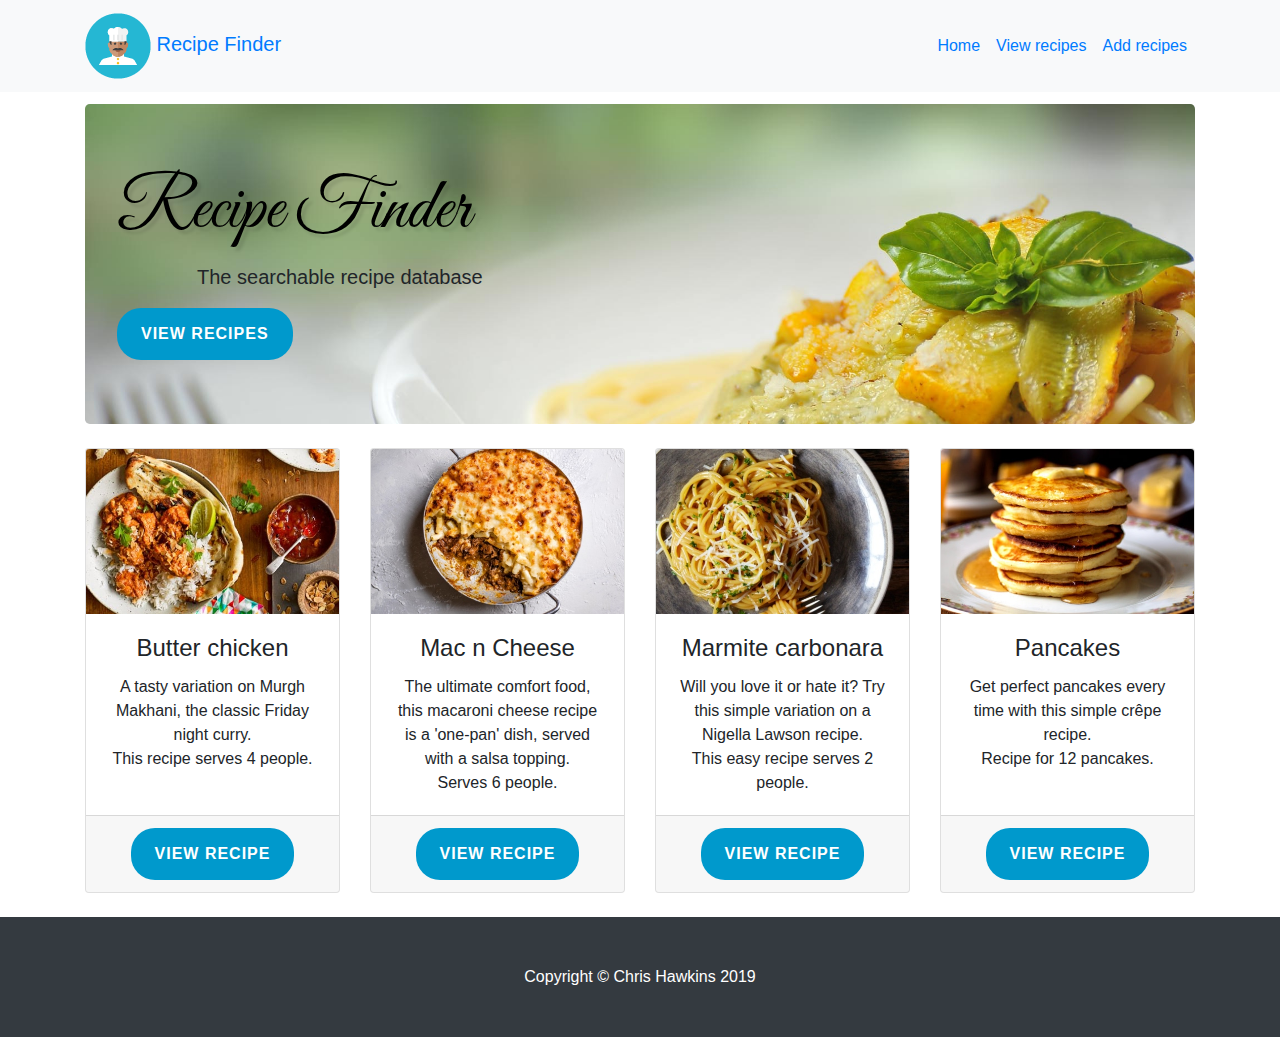
<file: target/classes/public/index.html>
<!DOCTYPE html>
<html lang="en">

<head>

    <meta charset="utf-8">
    <meta name="viewport" content="width=device-width, initial-scale=1, shrink-to-fit=no">
    <meta name="description" content="Recipe database">
    <meta name="author" content="Chris Hawkins">
    <link rel="shortcut icon" href="img/favicon.ico" type="image/x-icon">
    <title>Recipe finder - simple recipe database</title>
    <link href="vendor/bootstrap/css/bootstrap.min.css" rel="stylesheet">
    <link href='http://fonts.googleapis.com/css?family=Great+Vibes' rel='stylesheet' type='text/css'>
    <link href="css/additional.css" rel="stylesheet">

</head>

<body>

    <!-- Navigation --> navbar-dropdown 
    <nav class="navbar navbar-expand-lg navbar-dropdown bg-light fixed-top">
        <div class="container">
            <a class="navbar-brand" href="index.html"><img src="img/chef-hat.png" alt="Icon of a chefs hat" /> Recipe Finder</a>
            <button class="navbar-toggler" type="button" data-toggle="collapse" data-target="#navbarResponsive" aria-controls="navbarResponsive" aria-expanded="false" aria-label="Toggle navigation">
                <span class="navbar-toggler-icon"></span>
            </button>
            <div class="collapse navbar-collapse" id="navbarResponsive">
                <ul class="navbar-nav ml-auto">
                    <li class="nav-item active">
                        <a class="nav-link" href="index.html">Home
                            <span class="sr-only">(current)</span>
                        </a>
                    </li>
                    <li class="nav-item">
                        <a class="nav-link" href="search.html">View recipes</a>
                    </li>
                    <li class="nav-item">
                        <a class="nav-link" href="add_recipe.html">Add recipes</a>
                    </li>
                </ul>
            </div>
        </div>
    </nav>

    <!-- Page Content -->
    <div class="container">

        <!-- Jumbotron Header -->
        <header class="jumbotron my-4">
                       <h1 class="display-3">Recipe Finder</h1>
            <p class="lead" style="text-indent: 80px;">The searchable recipe database</p>
            <a href="search.html" class="btn btn-primary btn round">View recipes</a>
        </header>

        <!-- Page Features -->
        <div class="row text-center">

            <div class="col-lg-3 col-md-6 mb-4">
                <div class="card h-100">
                    <img class="card-img-top" src="img/butter-chicken.jpg" alt="Butter chicken">
                    <div class="card-body">
                        <h4 class="card-title">Butter chicken</h4>
                        <p class="card-text">A tasty variation on Murgh Makhani, the classic Friday night curry.<br>
                            This recipe serves 4 people.</p>
                    </div>
                    <div class="card-footer">
                        <a href="recipes/butterchicken.html" class="btn btn-primary round">view recipe</a>
                    </div>
                </div>
            </div>

            <div class="col-lg-3 col-md-6 mb-4">
                <div class="card h-100">
                    <img class="card-img-top" src="img/mac-n-cheese.jpg" alt="Mac n Cheese">
                    <div class="card-body">
                        <h4 class="card-title">Mac n Cheese</h4>
                        <p class="card-text">The ultimate comfort food, this macaroni cheese recipe is a 'one-pan' dish, served with a salsa topping.<br>
                            Serves 6 people.</p>
                    </div>
                    <div class="card-footer">
                        <a href="recipes/macncheese.html" class="btn btn-primary round">view recipe</a>
                    </div>
                </div>
            </div>

            <div class="col-lg-3 col-md-6 mb-4">
                <div class="card h-100">
                    <img class="card-img-top" src="img/marmite-carbonara.jpg" alt="Marmite carbonara">
                    <div class="card-body">
                        <h4 class="card-title">Marmite carbonara</h4>
                        <p class="card-text">Will you love it or hate it? Try this simple variation on a Nigella Lawson recipe.<br>
                            This easy recipe serves 2 people.</p>
                    </div>
                    <div class="card-footer">
                        <a href="recipes/marmitecarbonara.html" class="btn btn-primary round">view recipe</a>
                    </div>
                </div>
            </div>

            <div class="col-lg-3 col-md-6 mb-4">
                <div class="card h-100">
                    <img class="card-img-top" src="img/Pancakes.jpg" alt="Pancakes">
                    <div class="card-body">
                        <h4 class="card-title">Pancakes</h4>
                        <p class="card-text">Get perfect pancakes every time with this simple crêpe recipe.<br>
                            Recipe for 12 pancakes.</p>
                    </div>
                    <div class="card-footer">
                        <a href="recipes/pancakes.html" class="btn btn-primary round">view recipe</a>
                    </div>
                </div>
            </div>

        </div>
        <!-- /.row -->

    </div>
    <!-- /.container -->

    <!-- Footer -->
    <footer class="py-5 bg-dark">
        <div class="container">
            <p class="m-0 text-center text-white">Copyright &copy; Chris Hawkins 2019</p>
        </div>
        <!-- /.container -->
    </footer>

    <!-- Bootstrap core JavaScript -->
    <script src="vendor/jquery/jquery.min.js"></script>
    <script src="vendor/bootstrap/js/bootstrap.bundle.min.js"></script>

</body>

</html>
</file>
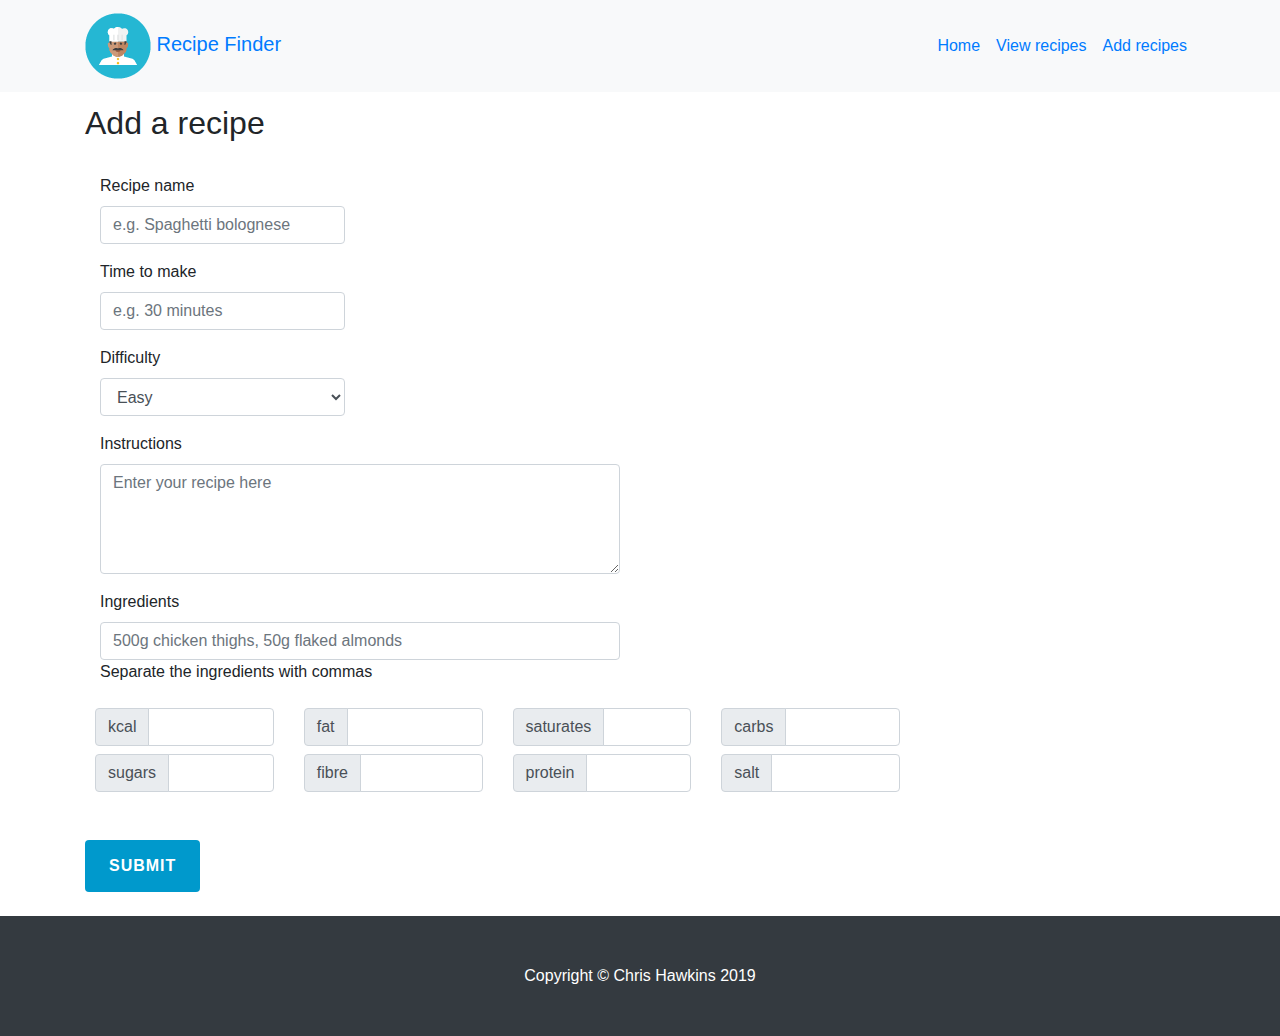
<file: target/classes/public/add_recipe.html>
<!DOCTYPE html>
<html lang="en">
<head>
<meta charset="utf-8">
<meta name="viewport" content="width=device-width, initial-scale=1, shrink-to-fit=no">
<meta name="description" content="Recipe database">
<meta name="author" content="Chris Hawkins">
<link rel="shortcut icon" href="img/favicon.ico" type="image/x-icon">
<title>Recipe finder - simple recipe database</title>
<link href="vendor/bootstrap/css/bootstrap.min.css" rel="stylesheet">
<link href='http://fonts.googleapis.com/css?family=Great+Vibes' rel='stylesheet' type='text/css'>
<link href="css/additional.css" rel="stylesheet">
<script type="text/javascript" src="js/addrecipe.js"></script>
</head>

<body>

	<!-- Navigation -->
	<nav class="navbar navbar-expand-lg bg-light fixed-top">
		<div class="container">
			<a class="navbar-brand" href="index.html"><img
				src="img/chef-hat.png" alt="Icon of a chefs hat" /> Recipe Finder</a>
			<button class="navbar-toggler" type="button" data-toggle="collapse"
				data-target="#navbarResponsive" aria-controls="navbarResponsive"
				aria-expanded="false" aria-label="Toggle navigation">
				<span class="navbar-toggler-icon"></span>
			</button>
			<div class="collapse navbar-collapse" id="navbarResponsive">
				<ul class="navbar-nav ml-auto">
					<li class="nav-item active"><a class="nav-link"
						href="index.html">Home 
					</a></li>
					<li class="nav-item">
                        <a class="nav-link" href="search.html">View recipes</a>
                    </li>
                    <li class="nav-item">
                        <a class="nav-link" href="add_recipe.html">Add recipes<span class="sr-only">(current)</span></a>
                    </li>
				</ul>
			</div>
		</div>
	</nav>

	<!-- Page Content -->
	<div class="container">

		<!-- Page Features -->
		<div class="row">
			<br>
			<div class="col-9">
				<br> <br>
				<h2>Add a recipe</h2>
				<br>
				<form id="recipeform" class="form-horizontal" action="http://localhost:8080/api/recipes/" method="POST">
					<fieldset>

						<!-- Form Name -->
						<!-- Text input-->
						<div class="form-group">
							<label class="col-md-4 control-label" for="name">Recipe name</label>
							<div class="col-md-4">
								<input id="name" name="name" type="text"
									placeholder="e.g. Spaghetti bolognese"
									class="form-control input-md" required="">

							</div>
						</div>

						<!-- Text input-->
						<div class="form-group">
							<label class="col-md-4 control-label" for="time">Time to
								make</label>
							<div class="col-md-4">
								<input id="time" name="time" type="text"
									placeholder="e.g. 30 minutes" class="form-control input-md">

							</div>
						</div>

						<!-- Select Basic -->
						<div class="form-group">
							<label class="col-md-4 control-label" for="difficulty">Difficulty</label>
							<div class="col-md-4">
								<select id="difficulty" name="difficulty" class="form-control">
									<option value="Easy">Easy</option>
									<option value="Medium">Medium</option>
									<option value="Hard">Hard</option>
								</select>
							</div>
						</div>

						<!-- Textarea -->
						<div class="form-group">
							<label class="col-md-4 control-label" for="method">Instructions</label>
							<div class="col-md-8">
								<textarea class="form-control" rows="4" id="method" name="method" placeholder="Enter your recipe here"></textarea>
							</div>
						</div>

						<!-- Text input-->
						<div class="form-group">
							<label class="col-md-4 control-label" for="ingredients">Ingredients</label>
							<div class="col-md-8">
								<input id="ingredients" name="ingredients" type="text"
									placeholder="500g chicken thighs, 50g flaked almonds"
									class="form-control input-md" required=""> <span
									class="help-block">Separate the ingredients with commas</span>
							</div>
						</div>

						<!-- Prepended text-->
						<div class="form-row">

							<div class="container">
								<div class="row justify-content-center">

									<!--  Nutritional information -->


									<div class="input-group col-md-3 mt-2">
										<div class="input-group-prepend">
											<label class="input-group-text" for="kcals">kcal</label>
										</div>
										<input type="text" class="form-control" placeholder=""
											id="kcals" name="kcals">
									</div>

									<div class="input-group col-md-3 mt-2">
										<div class="input-group-prepend">
											<label class="input-group-text" for="fat">fat</label>
										</div>
										<input type="text" class="form-control" placeholder=""
											id="fat" name="fat">
									</div>

									<div class="input-group col-md-3 mt-2">
										<div class="input-group-prepend">
											<label class="input-group-text" for="saturates">saturates</label>
										</div>
										<input type="text" class="form-control" placeholder="" id="saturates" name="saturates">
									</div>

									<div class="input-group col-md-3 mt-2">
										<div class="input-group-prepend">
											<label class="input-group-text" for="carbs">carbs</label>
										</div>
										<input type="text" class="form-control" placeholder="" id="carbs" name="carbs">
									</div>

									<div class="input-group col-md-3 mt-2">
										<div class="input-group-prepend">
											<label class="input-group-text" for="sugars">sugars</label>
										</div>
										<input type="text" class="form-control" placeholder="" id="sugars" name="sugars">
									</div>

									<div class="input-group col-md-3 mt-2">
										<div class="input-group-prepend">
											<label class="input-group-text" for="fibre">fibre</label>
										</div>
										<input type="text" class="form-control" placeholder="" id="fibre" name="fibre">
									</div>

									<div class="input-group col-md-3 mt-2">
										<div class="input-group-prepend">
											<label class="input-group-text" for="protein">protein</label>
										</div>
										<input type="text" class="form-control" placeholder="" id="protein" name="protein">
									</div>

									<div class="input-group col-md-3 mt-2">
										<div class="input-group-prepend">
											<label class="input-group-text" for="salt">salt</label>
										</div>
										<input type="text" class="form-control" placeholder="" id="salt" name="salt">
									</div>
								</div>
							</div>
							<!--  end of nutritional information -->
						</div>
						<br> <br>
						<button type="submit" class="btn btn-primary">Submit</button>
					</fieldset>
				</form>
				<br>
			</div>
		</div>
		<!-- /.row -->
	</div>
	<!-- /.container -->

	<!-- Footer -->
	<footer class="py-5 bg-dark">
		<div class="container">
			<p class="m-0 text-center text-white">Copyright &copy; Chris Hawkins 2019</p>
		</div>
		<!-- /.container -->
	</footer>

	<!-- Bootstrap core JavaScript -->
	<script src="vendor/jquery/jquery.min.js"></script>
	<script src="vendor/bootstrap/js/bootstrap.bundle.min.js"></script>

</body>

</html>
</file>
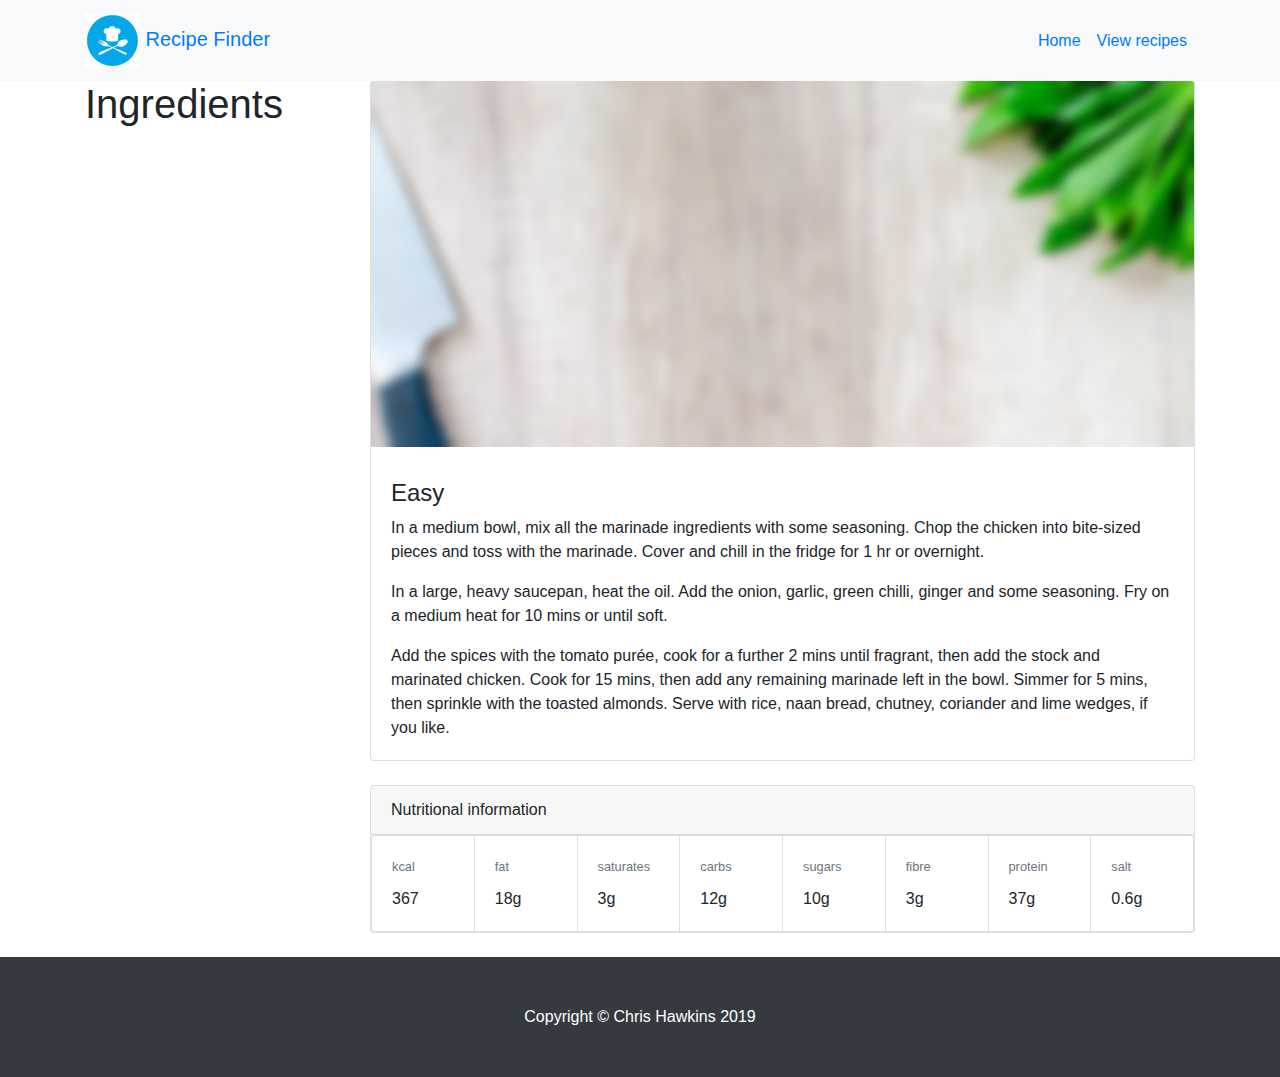
<file: bin/src/main/resources/public/recipe.html>
<!DOCTYPE html>
<html lang="en">

<head>

    <meta charset="utf-8">
    <meta name="viewport" content="width=device-width, initial-scale=1, shrink-to-fit=no">
    <meta name="description" content="Recipes">
    <meta name="author" content="Chris Hawkins">
    <link rel="shortcut icon" href="img/chef-icon.jpg" type="image/x-icon">
    <title>Recipe finder - recipe</title>
    <link href="vendor/bootstrap/css/bootstrap.min.css" rel="stylesheet">
    <link href='http://fonts.googleapis.com/css?family=Great+Vibes' rel='stylesheet' type='text/css'>
    <link href="css/recipe.css" rel="stylesheet">

</head>

<body>
    <!-- get the id from URL  -->
    <script>
        // Copy ID number to urlParams constant
        const urlParams = new URLSearchParams(location.search);
        const recipeName = urlParams.get('name')
        const recipeIngredients = urlParams.get('ingredients')
        const recipeKcals = urlParams.get('kcals')
        const recipeFat = urlParams.get('fat')
        const recipeSaturates = urlParams.get('saturates')
        const recipeCarbs = urlParams.get('carbs')
        const recipeSugars = urlParams.get('sugars')
        const recipeFibre = urlParams.get('fibre')
        const recipeProtein = urlParams.get('protein')
        const recipeSalt = urlParams.get('salt')
        const recipeTime = urlParams.get('time')
    </script>

    <!-- Navigation -->
    <nav class="navbar navbar-expand-lg bg-light fixed-top">
        <div class="container">
            <a class="navbar-brand" href="index.html"><img src="img/chef-icon.jpg" alt="Icon of a chefs hat" /> Recipe Finder</a>
            <button class="navbar-toggler" type="button" data-toggle="collapse" data-target="#navbarResponsive" aria-controls="navbarResponsive" aria-expanded="false" aria-label="Toggle navigation">
                <span class="navbar-toggler-icon"></span>
            </button>
            <div class="collapse navbar-collapse" id="navbarResponsive">
                <ul class="navbar-nav ml-auto">
                    <li class="nav-item active">
                        <a class="nav-link" href="index.html">Home
                            <span class="sr-only">(current)</span>
                        </a>
                    </li>
                    <li class="nav-item">
                        <a class="nav-link" href="search.html">View recipes</a>
                    </li>
                </ul>
            </div>
        </div>
    </nav>

    <!-- Page Content -->
    <div class="container">

        <div class="row">

            <div class="col-lg-3">
                <h1 class="my-4">Ingredients</h1>
                <div class="list-group" id="ingredientlist">
                    <script>
                        document.getElementById("ingredientlist").innerHTML = recipeIngredients;

                    </script>

                </div>
            </div>
            <!-- /.col-lg-3 -->

            <div class="col-lg-9">

                <div class="card mt-4">
                    <div class="card-img-caption">
                        <p class="card-text" id="RecipeTitle">
                            <script>
                                document.getElementById("RecipeTitle").innerHTML = recipeName;
                            </script>
                        </p>
                        <img class="card-img-top img-fluid" src="img/ChoppingBoard_blur.jpg" alt="">
                    </div>
                    <div class="card-body">
                        <h3 class="card-title" id="prepTime">
                            <script>
                        document.getElementById("prepTime").innerHTML = recipeTime;
                                </script>
                        </h3>
                        <h4>
                            Easy
                        </h4>
                        <p class="card-text">In a medium bowl, mix all the marinade ingredients with some seasoning. Chop the chicken into bite-sized pieces and toss with the marinade. Cover and chill in the fridge for 1 hr or overnight.</p>
                        <p class="card-text">In a large, heavy saucepan, heat the oil. Add the onion, garlic, green chilli, ginger and some seasoning. Fry on a medium heat for 10 mins or until soft.</p>
                        <p class="card-text">Add the spices with the tomato purée, cook for a further 2 mins until fragrant, then add the stock and marinated chicken. Cook for 15 mins, then add any remaining marinade left in the bowl. Simmer for 5 mins, then sprinkle with the toasted almonds. Serve with rice, naan bread, chutney, coriander and lime wedges, if you like.</p>
                    </div>
                </div>
                <!-- /.card -->

                <div class="card card-outline-secondary my-4">
                    <div class="card-header">
                        Nutritional information
                    </div>

                    <div class="card-group">
                        <div class="card">
                            <div class="card-body">
                                <h6 class="card-title"><small class="text-muted">kcal</small></h6>
                                <p class="card-text">367</p>
                            </div>
                        </div>
                        <div class="card">
                            <div class="card-body">
                                <h6 class="card-title text-muted"><small class="text-muted">fat</small></h6>
                                <p class="card-text">18g</p>
                            </div>
                        </div>
                        <div class="card">
                            <div class="card-body">
                                <h6 class="card-title text-muted"><small class="text-muted">saturates</small></h6>
                                <p class="card-text">3g</p>
                            </div>
                        </div>
                        <div class="card">
                            <div class="card-body">
                                <h6 class="card-title text-muted"><small class="text-muted">carbs</small></h6>
                                <p class="card-text">12g</p>
                            </div>
                        </div>

                        <div class="card">
                            <div class="card-body">
                                <h6 class="card-title text-muted"><small class="text-muted">sugars</small></h6>
                                <p class="card-text">10g</p>
                            </div>
                        </div>

                        <div class="card">
                            <div class="card-body">
                                <h6 class="card-title text-muted"><small class="text-muted">fibre</small></h6>
                                <p class="card-text">3g</p>
                            </div>
                        </div>

                        <div class="card">
                            <div class="card-body">
                                <h6 class="card-title text-muted"><small class="text-muted">protein</small></h6>
                                <p class="card-text">37g</p>
                            </div>
                        </div>

                        <div class="card">
                            <div class="card-body">
                                <h6 class="card-title text-muted"><small class="text-muted">salt</small></h6>
                                <p class="card-text">0.6g</p>
                            </div>
                        </div>
                    </div>
                    <!-- /.card -->
                </div>
                <!-- /.col-lg-9 -->

            </div>
        </div>
    </div>
    <!-- /.container -->

    <!-- Footer -->
    <footer class="py-5 bg-dark">
        <div class="container">
            <p class="m-0 text-center text-white">Copyright &copy; Chris Hawkins 2019</p>
        </div>
        <!-- /.container -->
    </footer>

    <!-- Bootstrap core JavaScript -->
    <script src="vendor/jquery/jquery.min.js"></script>
    <script src="vendor/bootstrap/js/bootstrap.bundle.min.js"></script>

</body>

</html>
</file>
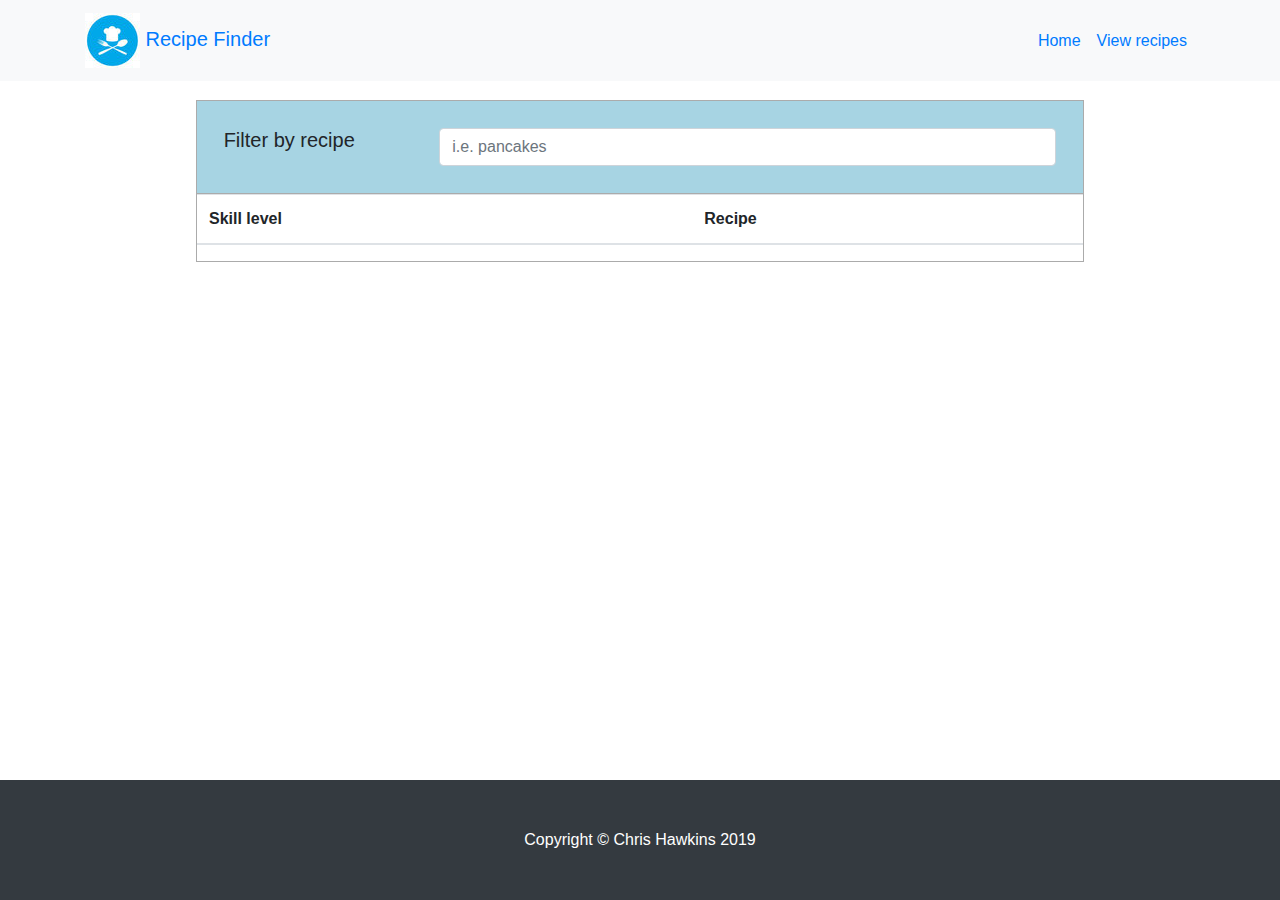
<file: bin/src/main/resources/public/search.html>
<!DOCTYPE html>
<html lang="en">

<head>

    <meta charset="utf-8">
    <meta name="viewport" content="width=device-width, initial-scale=1, shrink-to-fit=no">
    <meta name="description" content="Search for a recipe">
    <meta name="author" content="Chris Hawkins">
    <link rel="shortcut icon" href="img/chef-icon.jpg" type="image/x-icon">
    <title>Recipe finder - Search recipes</title>
    <link href="vendor/bootstrap/css/bootstrap.min.css" rel="stylesheet">
    <link href='http://fonts.googleapis.com/css?family=Great+Vibes' rel='stylesheet' type='text/css'>
    <link href="css/additional.css" rel="stylesheet">


</head>

<body>

    <!-- Navigation -->
    <nav class="navbar navbar-expand-lg bg-light fixed-top">
        <div class="container">
            <a class="navbar-brand" href="index.html"><img src="img/chef-icon.jpg" alt="Icon of a chefs hat" /> Recipe Finder</a>
            <button class="navbar-toggler" type="button" data-toggle="collapse" data-target="#navbarResponsive" aria-controls="navbarResponsive" aria-expanded="false" aria-label="Toggle navigation">
                <span class="navbar-toggler-icon"></span>
            </button>
            <div class="collapse navbar-collapse" id="navbarResponsive">
                <ul class="navbar-nav ml-auto">
                    <li class="nav-item active">
                        <a class="nav-link" href="index.html">Home
                            <span class="sr-only">(current)</span>
                        </a>
                    </li>
                    <li class="nav-item">
                        <a class="nav-link" href="#">View recipes</a>
                    </li>
                </ul>
            </div>
        </div>
    </nav>

    <!-- Page Content -->
    <div class="container">

        <!-- Search table -->
        <div class="container search-table">
            <div class="search-box">
                <div class="row">
                    <div class="col-md-3">
                        <h5>Filter by recipe</h5>
                    </div>
                    <div class="col-md-9">
                        <input type="text" id="myInput" onkeyup="myFunction()" class="form-control" placeholder="i.e. pancakes">

                    </div>
                </div>
            </div>
            <div class="search-list">
                <table class="table table-striped" id="myTable">
                    <thead>
                        <tr>
                            <th>Skill level</th>
                            <th>Recipe</th>
                        </tr>
                    </thead>
                    <tbody>


                        <script>
                            var allData = [];
                            // load json data
                            function importJSON() {
                                var request = new XMLHttpRequest();
                                request.open('GET', 'http://localhost:8080/api/recipes/');
                                request.setRequestHeader('Content-Type', 'application/json');
                                request.setRequestHeader('Access-Control-Allow-Origin', '*');
                                request.responseType = 'json';
                                request.send();
                                request.onload = function() {
                                    allData = request.response;

                                    var table = document.getElementById("myTable");

                                    for (var i = 0; i < allData.length; i++) {
                                        var row = table.insertRow(-1);
                                        var cell1 = row.insertCell(0);
                                        var cell2 = row.insertCell(1);

                                        cell1.innerHTML = allData[i].difficulty;
                                        cell2.innerHTML = '<span onclick="location.href=\'recipe.html?name=' + allData[i].name + '&ingredients=' + allData[i].ingredients + '&salt=' + allData[i].salt + '&protein=' + allData[i].protein + '&fibre=' + allData[i].fibre + '&sugars=' + allData[i].sugars + '&carbs=' + allData[i].carbs + '&saturates=' + allData[i].saturates + '&fat=' + allData[i].fat + '&kcals=' + allData[i].kcals + '&time=' + allData[i].time + '&difficulty=' + allData[i].difficulty + '\';">' + allData[i].name + '</span>';
                                    }
                                }
                            }

                            importJSON();

                            // search
                            function myFunction() {
                                // Declare variables 
                                var input, filter, table, tr, td, i, txtValue;
                                input = document.getElementById("myInput");
                                filter = input.value.toUpperCase();
                                table = document.getElementById("myTable");
                                tr = table.getElementsByTagName("tr");

                                // Loop through all table rows, and hide those who don't match the search query
                                for (i = 0; i < tr.length; i++) {
                                    td = tr[i].getElementsByTagName("td")[1];
                                    if (td) {
                                        txtValue = td.textContent || td.innerText;
                                        if (txtValue.toUpperCase().indexOf(filter) > -1) {
                                            tr[i].style.display = "";
                                        } else {
                                            tr[i].style.display = "none";
                                        }
                                    }
                                }
                            }

                        </script>


                    </tbody>
                </table>

            </div>
        </div>

        <!-- Page Features -->
        <div class="row text-center">



        </div>
        <!-- /.row -->
        <br> <!-- <br> to make table sit above the fixed footer  -->
    </div>
    <!-- /.container -->

    <!-- Footer -->
    <footer class="py-5 bg-dark fixed-bottom">
        <div class="container">
            <p class="m-0 text-center text-white">Copyright &copy; Chris Hawkins 2019</p>
        </div>
        <!-- /.container -->
    </footer>

    <!-- Bootstrap core JavaScript -->
    <script src="vendor/jquery/jquery.min.js"></script>
    <script src="vendor/bootstrap/js/bootstrap.bundle.min.js"></script>

</body>

</html>
</file>
<file: target/classes/public/css/additional.css>
body {
  padding-top: 56px;
}

.jumbotron {
    background-image: url("../img/basildish.jpg");
    background-color: #17234E;
    margin-bottom: 0;
    min-height: 50%;
    background-repeat: no-repeat;
    background-position: center;
    -webkit-background-size: cover;
    background-size: cover;
}

h1 {
 font: 400 130px/0.8 'Great Vibes', Helvetica, sans-serif;
  color: #000;
  text-shadow: 4px 4px 3px rgba(0,0,0,0.1);
}

/***********************
  ROUND BUTTONS
************************/
.round {
  border-radius: 24px;
}

/***********************
  CUSTON BTN VALUES
************************/

.btn {
    padding: 14px 24px;
    border: 0 none;
    font-weight: 700;
    letter-spacing: 1px;
    text-transform: uppercase;
}
.btn:focus, .btn:active:focus, .btn.active:focus {
    outline: 0 none;
}

.btn-primary {
    background: #0099cc;
    color: #ffffff;
}
.btn-primary:hover, .btn-primary:focus, .btn-primary:active, .btn-primary.active, .open > .dropdown-toggle.btn-primary {
    background: #33a6cc;
}
.btn-primary:active, .btn-primary.active {
    background: #007299;
    box-shadow: none;
}
/***********************
  SEARCH BOX STYLING
************************/

.search-table{
    padding: 10%;
    margin-top: -6%;
}
.search-box{
    background: #a7d4e3;
    border: 1px solid #ababab;
    padding: 3%;
}
.search-box input:focus{
    box-shadow:none;
    border:2px solid #eeeeee;
}
.search-list{
    background: #fff;
    border: 1px solid #ababab;
    border-top: none;
}
.search-list h3{
    background: #eee;
    padding: 3%;
    margin-bottom: 0%;
}

#myTable tr:hover {
    /* Add a grey background color to the table header and on hover */
    background-color: #f1f1f1;
}
</file>
<file: bin/src/main/resources/public/css/additional.css>
body {
  padding-top: 56px;
}

.jumbotron {
    background-image: url("../img/choppingboard.jpg");
    background-color: #17234E;
    margin-bottom: 0;
    min-height: 50%;
    background-repeat: no-repeat;
    background-position: center;
    -webkit-background-size: cover;
    background-size: cover;
}

h1 {
 font: 400 130px/0.8 'Great Vibes', Helvetica, sans-serif;
  color: #000;
  text-shadow: 4px 4px 3px rgba(0,0,0,0.1); 
}

/***********************
  ROUND BUTTONS
************************/
.round {
  border-radius: 24px;
}

/***********************
  CUSTON BTN VALUES
************************/

.btn {
    padding: 14px 24px;
    border: 0 none;
    font-weight: 700;
    letter-spacing: 1px;
    text-transform: uppercase;
}
.btn:focus, .btn:active:focus, .btn.active:focus {
    outline: 0 none;
}

.btn-primary {
    background: #0099cc;
    color: #ffffff;
}
.btn-primary:hover, .btn-primary:focus, .btn-primary:active, .btn-primary.active, .open > .dropdown-toggle.btn-primary {
    background: #33a6cc;
}
.btn-primary:active, .btn-primary.active {
    background: #007299;
    box-shadow: none;
}
/***********************
  SEARCH BOX STYLING
************************/

.search-table{
    padding: 10%;
    margin-top: -6%;
}
.search-box{
    background: #a7d4e3;
    border: 1px solid #ababab;
    padding: 3%;
}
.search-box input:focus{
    box-shadow:none;
    border:2px solid #eeeeee;
}
.search-list{
    background: #fff;
    border: 1px solid #ababab;
    border-top: none;
}
.search-list h3{
    background: #eee;
    padding: 3%;
    margin-bottom: 0%;
}

#myTable tr:hover {
    /* Add a grey background color to the table header and on hover */
    background-color: #f1f1f1;
}
</file>
<file: bin/src/main/resources/public/css/recipe.css>
/*!
 * Start Bootstrap - Shop Item (https://startbootstrap.com/template-overviews/shop-item)
 * Copyright 2013-2019 Start Bootstrap
 * Licensed under MIT (https://github.com/BlackrockDigital/startbootstrap-shop-item/blob/master/LICENSE)
 */
body {
  padding-top: 56px;
}

.card-img-caption {
  border-top-left-radius: calc(.25rem - 1px);
  border-top-right-radius: calc(.25rem - 1px);
}
  
.card-img-caption .card-img-top {
  z-index: 0;
}
    
.card-img-caption .card-text {
  font: 400 80px/0.8 'Great Vibes', Helvetica, sans-serif;
  color: #000;
  text-shadow: 4px 4px 3px rgba(0,0,0,0.1); 
  text-align: center;
  width: 100%;
  margin: 23% 0;
  position: absolute;
  z-index: 1;
}
</file>
